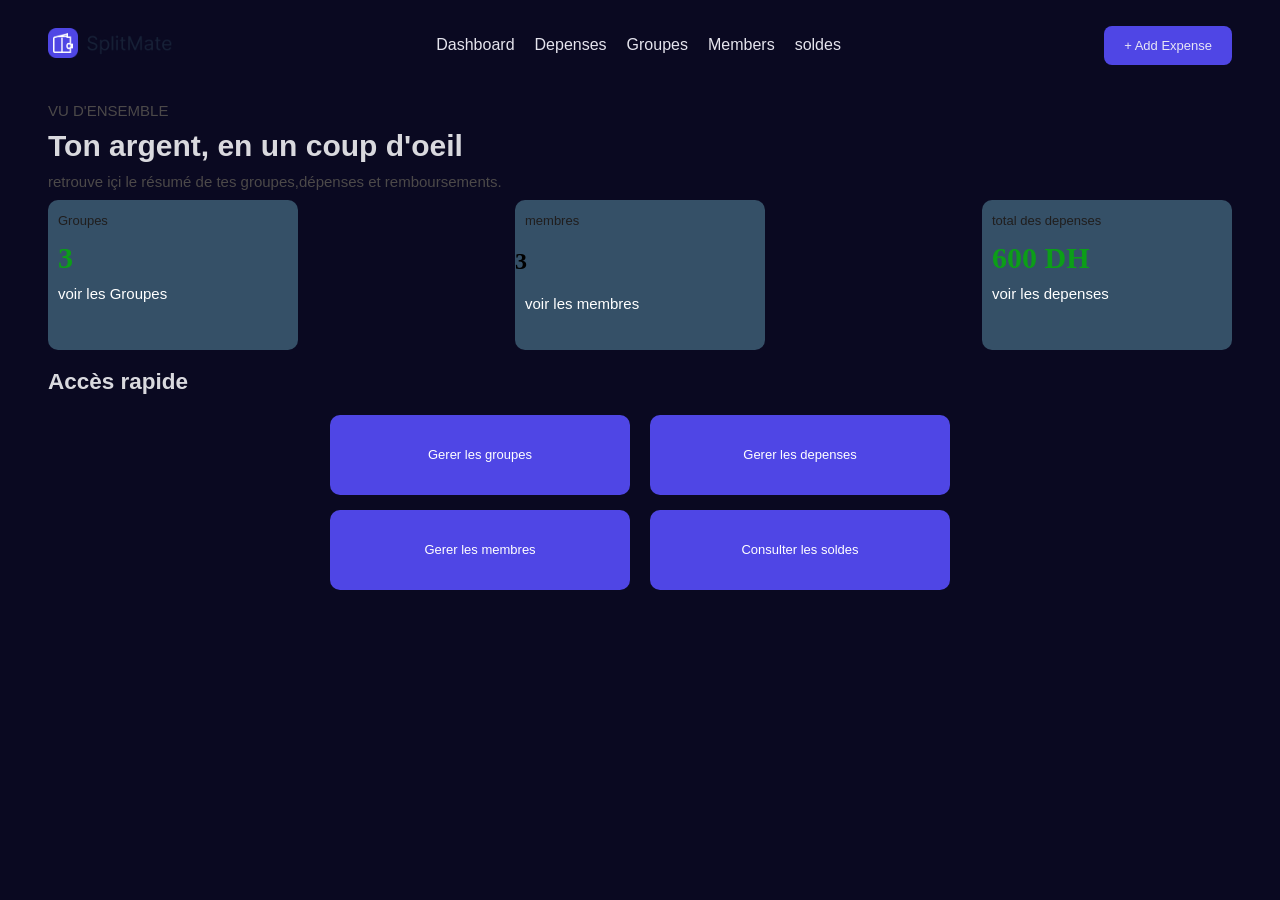
<file: splitmate/index.html>
<!DOCTYPE html>
<html lang="en">

<head>
    <meta charset="UTF-8">
    <meta name="viewport" content="width=device-width, initial-scale=1.0">
    <title>Dashboard</title>
    <link rel="stylesheet" href="css/style.css">
</head>

<body>
    <header class="Header">
        <div class="logo">
            <img src="assets/image.png">
        </div>
        <div class="navi">
            <nav>
                <ul>
                    <li><a href="/splitmate/index.html">Dashboard</a></li>
                    <li><a href="/splitmate/depenses.html">Depenses</a></li>
                    <li><a href="/splitmate/groupes.html">Groupes</a></li>
                    <li><a href="/splitmate/members.html">Members</a></li>
                    <li><a href="/splitmate/solde.html">soldes</a></li>
                </ul>
            </nav>
        </div>
        <div>
            <button>+ Add Expense</button>
        </div>
    </header>
    <main>
        <section>
            <div class="kio">
                <p>VU D'ENSEMBLE</p>
                <h1>Ton argent, en un coup d'oeil</h1>
                <p>retrouve içi le résumé de tes groupes,dépenses et remboursements.</p>
            </div>
        </section>
        <section>
            <div class="hero-container">
                <div class="BRDR1">
                    <p>Groupes</p>
                    <h2 id="dashboard-groupes-count">0</h2>
                    <a href="/splitmate/groupes.html">voir les Groupes</a>
                </div>
                <div class="BRDR2">
                    <p>membres</p>
                    <h2 id="dashboard-members-count">0</h2>
                    <a href="/splitmate/members.html">voir les membres</a>
                </div>
                <div class="BRDR3">
                    <p>total des depenses</p>
                    <h2 id="dashboard-depenses-total">0 DH</h2>
                    <a href="/splitmate/depenses.html">voir les depenses</a>
                </div>
                
            </div>
        </section>
        <div class="para">
            <h2>Accès rapide</h2>
        </div>
        <section>
            <div class="acces-rapide-container">
                <nav>
                    <div>
                        <button id="button-groupes"><a href="/splitmate/groupes.html">Gerer les groupes</a></button>
                        <button id="button-membres"><a href="/splitmate/members.html">Gerer les membres</a></button>
                    </div>
                    <div>
                        <button id="button-depenses"><a href="/splitmate/depenses.html">Gerer les depenses</a></button>
                        <button id="button-consulter-solde"><a href="/splitmate/solde.html">Consulter les
                                soldes</a></button>
                    </div>
                </nav>
            </div>
        </section>
    </main>

    <script type="module" src="./js/main.js"></script>
    <script type="module" src="./js/ui.js"></script>
</body>

</html>
</file>
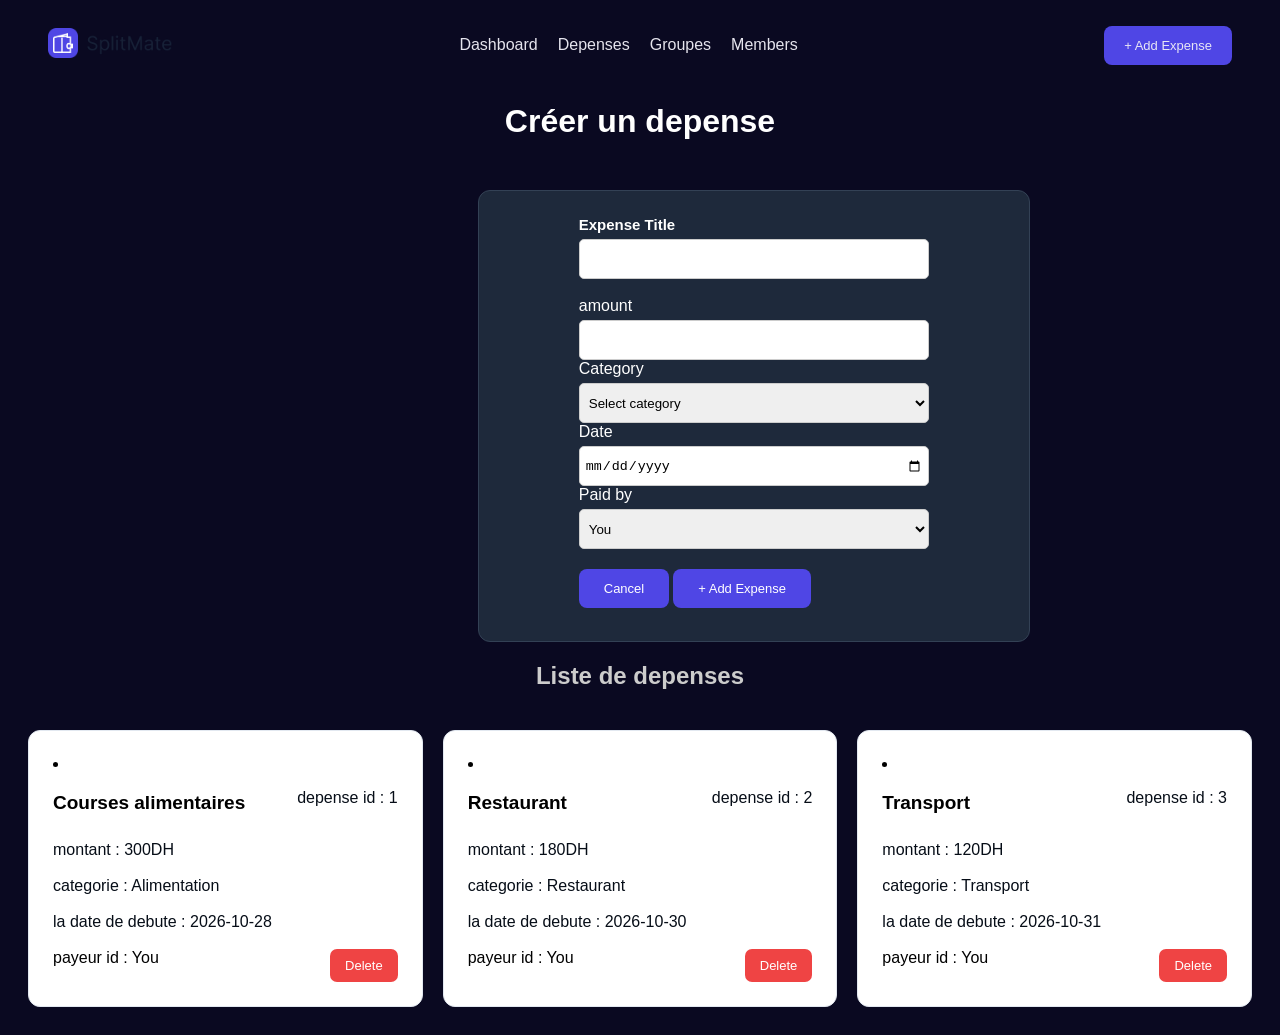
<file: splitmate/depenses.html>
<!DOCTYPE html>
<html lang="en">

<head>
    <meta charset="UTF-8">
    <meta name="viewport" content="width=device-width, initial-scale=1.0">
    <title>depenses</title>
    <link rel="stylesheet" href="css/style.css">
</head>

<body>
    <header class="header">
        <div class="photo">
            <img src="assets/image.png">
        </div>
        <div class="navi">
            <nav>
                <ul>
                    <li><a href="/splitmate/index.html">Dashboard</a></li>
                    <li><a href="/splitmate/depenses.html">Depenses</a></li>
                    <li><a href="/splitmate/groupes.html">Groupes</a></li>
                    <li><a href="/splitmate/members.html">Members</a></li>
                    <li><a href="/splitmate/solde.html"></a></li>
                </ul>
            </nav>
        </div>
        <div>
            <button><a href="/splitmate/depenses.html">+ Add Expense</a></button>
        </div>
    </header>
    <main>
        <div class="crer-un-depense">
            <h1>Créer un depense</h1>
        </div>
        <section class="contenue">
            <form id="expense-form">
                <div>
                    <div class="partie1">
                        <label for="expense-title">Expense Title</label>
                        <input type="text" id="expense-title">
                    </div>
                    <br>
                    <label for="amount">amount</label>
                    <input type="number" name="number" id="amount">
                    <br>
                    <label for="category-select">Category</label>
                    <select name="category" id="category-select">
                        <option value="">Select category</option>
                        <option value="food">Food</option>
                        <option value="transport">Transport</option>
                        <option value="housing">Housing</option>
                        <option value="activities">Activities</option>
                    </select>
                    <label>
                        Date
                        <input id="date-input" type="date" name="date" min="1990-01-01" max="2027-01-01" />
                    </label>
                    <br>
                    <label for="payment-select">Paid by</label>
                    <select name="payment" id="payment-select">
                        <option value="You">You</option>
                    </select>
                    <br>
                    <button id="cancel-button">Cancel</button>
                    <button id="add-expense">+ Add Expense</button>
                </div>
            </form>
        </section>
        <section>

            <div class="liste-de-depenses">
                <h1>Liste de depenses</h1>
            </div>
            <div id="depenses-container">

            </div>
        </section>

    </main>



    <script type="module" src="./js/main.js"></script>
    <script type="module" src="./js/depenses.js"></script>
    <script type="module" src="./js/ui.js"></script>
</body>

</html>
</file>
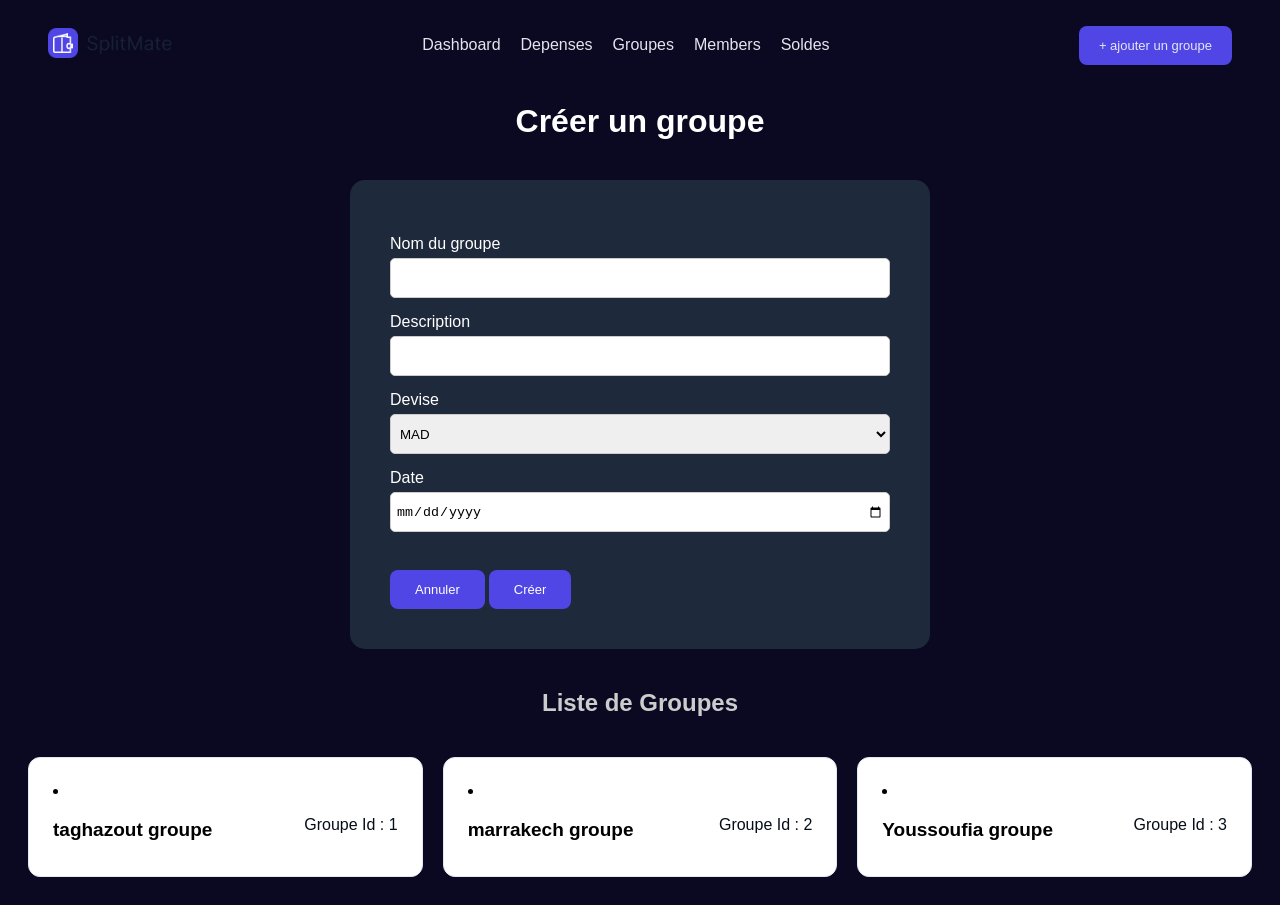
<file: splitmate/groupes.html>
<!DOCTYPE html>
<html lang="en">

<head>
    <meta charset="UTF-8">
    <meta name="viewport" content="width=device-width, initial-scale=1.0">
    <title>groupes</title>
    <link rel="stylesheet" href="css/style.css">
</head>

<body>
    <header class="HEAder">
        <div class="pic">
            <img src="assets/image.png">
        </div>
        <div class="navi">
            <nav>
                <ul>
                    <li><a href="/splitmate/index.html">Dashboard</a></li>
                    <li><a href="/splitmate/depenses.html">Depenses</a></li>
                    <li><a href="/splitmate/groupes.html">Groupes</a></li>
                    <li><a href="/splitmate/members.html">Members</a></li>
                    <li><a href="/splitmate/solde.html">Soldes</a></li>
                </ul>
            </nav>
        </div>
        <div>
            <button><a href="#section-ajouter-groupe">+ ajouter un groupe</a></button>
        </div>
    </header>


        <main>
            <div class="crer-un-groupe">
                <h1>Créer un groupe</h1>
            </div>
            <section id="section-ajouter-groupe">
                <form id="groupes-form">
                    <div>
                        <label for="groupe-name">Nom du groupe</label>
                        <input type="text" id="groupe-name">
                        <br>
                        <label for="groupe-description">Description</label>
                        <input type="text" id="groupe-description">
                        <br>
                        <label for="devise-select">Devise</label>
                        <select  id="devise-select">
                            <option value="MAD">MAD</option>
                            <option value="EUR">EUR</option>
                            <option value="USD">USD</option>
                        </select>
                        <br>
                        <label for="date-groupes">
                            Date
                            <input id="date-groupes" type="date" min="1990-01-01" max="2017-01-01" />
                        </label>
                        <br>
                        <button id="cancel-button">Annuler</button>
                        <button id="add-expense">Créer</button>
                    </div>
                </form>
            </section>
            <section>
                <div class="liste_de_groupe">
                    <h1>Liste de Groupes</h1>
                </div>
                <div id="groupes-container">

                </div>
            </section>
        </main>
        <script type="module" src="./js/main.js"></script>
        <script type="module" src="./js/groupes.js"></script>
        <script type="module" src="./js/ui.js"></script>
    </body>
</html>
</file>
<file: splitmate/css/style.css>
body {
    background-color: #0a0921;
}

.Header {
    display: flex;
    justify-content: space-between;
    align-items: center;
    padding: 12px 40px;
    flex-wrap: wrap;
}

.logo img {
    height: 30px;
    width: auto;
}

button {
    padding: 12px 20px;
    font-size: 13px;
    font-family: Arial, Helvetica, sans-serif;
    background-color: #4f46e5;
    color: rgb(232, 230, 245);
    border: none;
    border-radius: 8px;
    font-weight: lighter;
}

.nav-bar a {
    text-decoration: none;
    font-family: Arial, Helvetica, sans-serif;
    color: rgb(229, 228, 237);

}

.nav-bar ul {
    display: flex;
    list-style: none;
    gap: 20px;
    flex-wrap: wrap;
    padding: 0px;
    text-align: none;
}

.navi a {
    text-decoration: none;
    font-family: Arial, Helvetica, sans-serif;
    color: rgb(229, 228, 237);
}

.navi ul {
    display: flex;
    list-style: none;
    gap: 20px;
    flex-wrap: wrap;
    padding: 0px;
    text-align: none;
}

.kio {
    display: block;
    margin-left: 40px;
    margin-right: 40px;
    padding-top: 10px;

}

.kio p {
    font-size: 15px;
    font-weight: lighter;
    font-family: Arial, Helvetica, sans-serif;
    color: rgb(76, 73, 73);
    margin-top: 10px;
    margin-bottom: 10px;
}

.kio h1 {
    font-size: 30px;
    font-family: Arial, Helvetica, sans-serif;
    color: rgb(217, 217, 222);
    margin-top: 10px;
    margin-bottom: 10px;

}

.hero-container {
    display: flex;
    justify-content: space-between;
    margin-left: 40px;
    margin-right: 40px;

}

.BRDR1 {
    display: block;
    border-radius: 10px;
    background-color: rgb(53, 80, 103);
    height: 150px;
    width: 250px;
}

.BRDR1 p {
    font-size: 13px;
    font-family: Arial, Helvetica, sans-serif;
    color: rgb(32, 30, 30);
    margin-left: 10px;
}

.BRDR1 a {
    font-size: 15px;
    font-family: Arial, Helvetica, sans-serif;
    text-decoration: none;
    margin-left: 10px;
    color: white;
}

.BRDR1 h2 {
    font-size: 30px;
    font-size: bold;
    margin-left: 10px;
    margin-top: 5px;
    margin-bottom: 10px;
    color: rgb(12, 158, 24);
}

.BRDR2 {
    display: block;
    border-radius: 10px;
    background-color: rgb(53, 80, 103);
    height: 150px;
    width: 250px;
}

.BRDR2 p {
    font-size: 13px;
    font-family: Arial, Helvetica, sans-serif;
    color: rgb(32, 30, 30);
    margin-left: 10px;
}

.BRDR2 a {
    font-size: 15px;
    font-family: Arial, Helvetica, sans-serif;
    text-decoration: none;
    margin-left: 10px;
    color: white;
}

.BRDR2 h6 {
    font-size: 30px;
    font-size: bold;
    margin-left: 10px;
    margin-top: 5px;
    margin-bottom: 10px;
    color: rgb(12, 158, 24);
}


.BRDR3 {
    display: block;
    border-radius: 10px;
    background-color: rgb(53, 80, 103);
    height: 150px;
    width: 250px;
}

.BRDR3 p {
    font-size: 13px;
    font-family: Arial, Helvetica, sans-serif;
    color: rgb(32, 30, 30);
    margin-left: 10px;
}

.BRDR3 a {
    font-size: 15px;
    font-family: Arial, Helvetica, sans-serif;
    text-decoration: none;
    margin-left: 10px;
    color: white;
}

.BRDR3 h2 {
    font-size: 30px;
    font-size: bold;
    margin-left: 10px;
    margin-top: 5px;
    margin-bottom: 10px;
    color: rgb(12, 158, 24);
}

.para {
    font-size: 15px;
    font-family: Arial, Helvetica, sans-serif;
    color: rgb(217, 217, 222);
    margin-left: 40px;
}

.acces-rapide-container {
    width: 100%;
    margin: 20px auto;
}

.acces-rapide-container nav {
    display: flex;
    justify-content: center;
    gap: 20px;
}

.acces-rapide-container a {
    font-family: Arial, Helvetica, sans-serif;
    text-decoration: none;
    color: white;
}

.acces-rapide-container nav div {
    display: flex;
    flex-direction: column;
    gap: 15px;
}

.acces-rapide-container button {
    width: 300px;
    height: 80px;
    border-radius: 10px;
}


body {
    background-color: #0a0921;
}

.header {
    display: flex;
    justify-content: space-between;
    align-items: center;
    padding: 12px 40px;
    flex-wrap: wrap;
}

.photo img {
    height: 30px;
    width: auto;
}

button {
    padding: 12px 20px;
    font-size: 13px;
    font-family: Arial, Helvetica, sans-serif;
    background-color: #4f46e5;
    color: rgb(232, 230, 245);
    border: none;
    border-radius: 8px;
    font-weight: lighter;
}

button a {
    color: rgb(232, 230, 245);
    text-decoration: none;
}

.contenue {
    display: block;
    justify-content: center;
    align-items: center;
    margin-top: 50px;
    width: 500px;
    height: 400px;
    background-color: #1e293b;
    border: 1px solid #334155;
    border-radius: 12px;
    padding: 25px;
    margin-left: 470px;
}

#section-ajouter-membre {
    display: block;
    justify-content: center;
    align-items: center;
    margin-top: 50px;
    width: 500px;
    height: 300px;
    background-color: #1e293b;
    border: 1px solid #334155;
    border-radius: 12px;
    padding: 25px;
    margin-left: 450px;
}

#members-form {
    display: flex;
    flex-direction: column;
    align-items: center;
    margin-top: 25px;
}

#members-form input {
    width: 100%;
    height: 40px;
    margin-top: 5px;
    padding: 5px;
    box-sizing: border-box;
    border-radius: 5px;
    border: 1px solid #ccc;
}

#members-form button {
    margin-top: 20px;
    padding: 12px 25px;
    border: none;
    border-radius: 8px;
    background-color: #4f46e5;
    color: white;
    cursor: pointer;
}

#members-form label {
    color: white;
    font-family: sans-serif;
}
 #members-form select {
    display: block;
    width: 100%;
    height: 40px;
    padding: 10px;
    border-radius: 8px;
    background-color: white;
    color: #222;
    font-size: 18px;
} 
#expense-form {
    display: flex;
    flex-direction: column;
    align-items: center;
}

#expense-form input,
#expense-form select {
    width: 100%;
    height: 40px;
    margin-top: 5px;
    padding: 5px;
    box-sizing: border-box;
    border-radius: 5px;
    border: 1px solid #ccc;
}

#expense-form button {
    margin-top: 20px;
    padding: 12px 25px;
    border: none;
    border-radius: 8px;
    background-color: #4f46e5;
    color: white;
    cursor: pointer;
}

#expense-form label {
    color: white;
    font-family: sans-serif;
}

label[for="expense-title"] {
    font-family: Arial, sans-serif;
    font-weight: bold;
    font-size: 15px;
}

body {
    background-color: #0a0921;
}

.HEAder {
    display: flex;
    justify-content: space-between;
    align-items: center;
    padding: 12px 40px;
    flex-wrap: wrap;
}

.pic img {
    height: 30px;
    width: auto;
}

button {
    padding: 12px 20px;
    font-size: 13px;
    font-family: Arial, Helvetica, sans-serif;
    background-color: #4f46e5;
    color: rgb(232, 230, 245);
    border: none;
    border-radius: 8px;
    font-weight: lighter;
}

.crer-un-groupe {
    text-align: center;
    font-family: Arial, sans-serif;
    color: white;
}

.crer-un-depense {
    text-align: center;
    font-family: sans-serif;
    color: white;
}

#groupes-form {
    width: 500px;
    margin: 40px auto;
    padding: 40px;
    background-color: #1e293b;
    border-radius: 15px;
}

#groupes-form label {
    display: block;
    margin-top: 15px;
    color: white;
    font-family: Arial, sans-serif;
}

#groupes-form input,
#groupes-form select {
    width: 100%;
    height: 40px;
    margin-top: 5px;
    padding: 5px;
    box-sizing: border-box;
    border-radius: 5px;
    border: 1px solid #ccc;
}

#groupes-form button {
    margin-top: 20px;
    padding: 12px 25px;
    border: none;
    border-radius: 8px;
    background-color: #4f46e5;
    color: white;
    cursor: pointer;
}

#groupes-form h1 {
    color: white;
    font-family: Arial, sans-serif;
}

/* Groups container */
#groupes-container,
#depenses-container {
    display: grid;
    grid-template-columns: repeat(3, 1fr);
    gap: 20px;
    padding: 20px;
}

/* Group card */
#groupes-container li,
#depenses-container li {
    background: white;
    padding: 24px;
    border-radius: 12px;
    border: 1px solid #e2e8f0;
    font-family: sans-serif;

}

#div-name {
    display: flex;
    justify-content: space-between;
}

#div-delete {
    display: flex;
    justify-content: space-between;

}

/* Group name */
#groupes-container h3,
#depenses-container h3 {
    font-size: 19px;
    font-weight: 600;
    color: #000000;
    margin-bottom: 10px;
    font-family: sans-serif;
}

/* Description */
#groupes-container p,
#depenses-container p {
    color: #060d17;
    font-size: 16px;
    margin-bottom: 18px;
    font-family: sans-serif;
}

/* delete button */
#groupes-container button,
#depenses-container button {
    background: #ef4444;
    color: white;
    border: none;
    padding: 9px 15px;
    border-radius: 7px;

    font-family: sans-serif;
}

.liste_de_groupe h1,
.liste-de-depenses h1 {
    color: #ccc;
    font-family: sans-serif;
    display: flex;
    justify-content: center;
}
</file>
